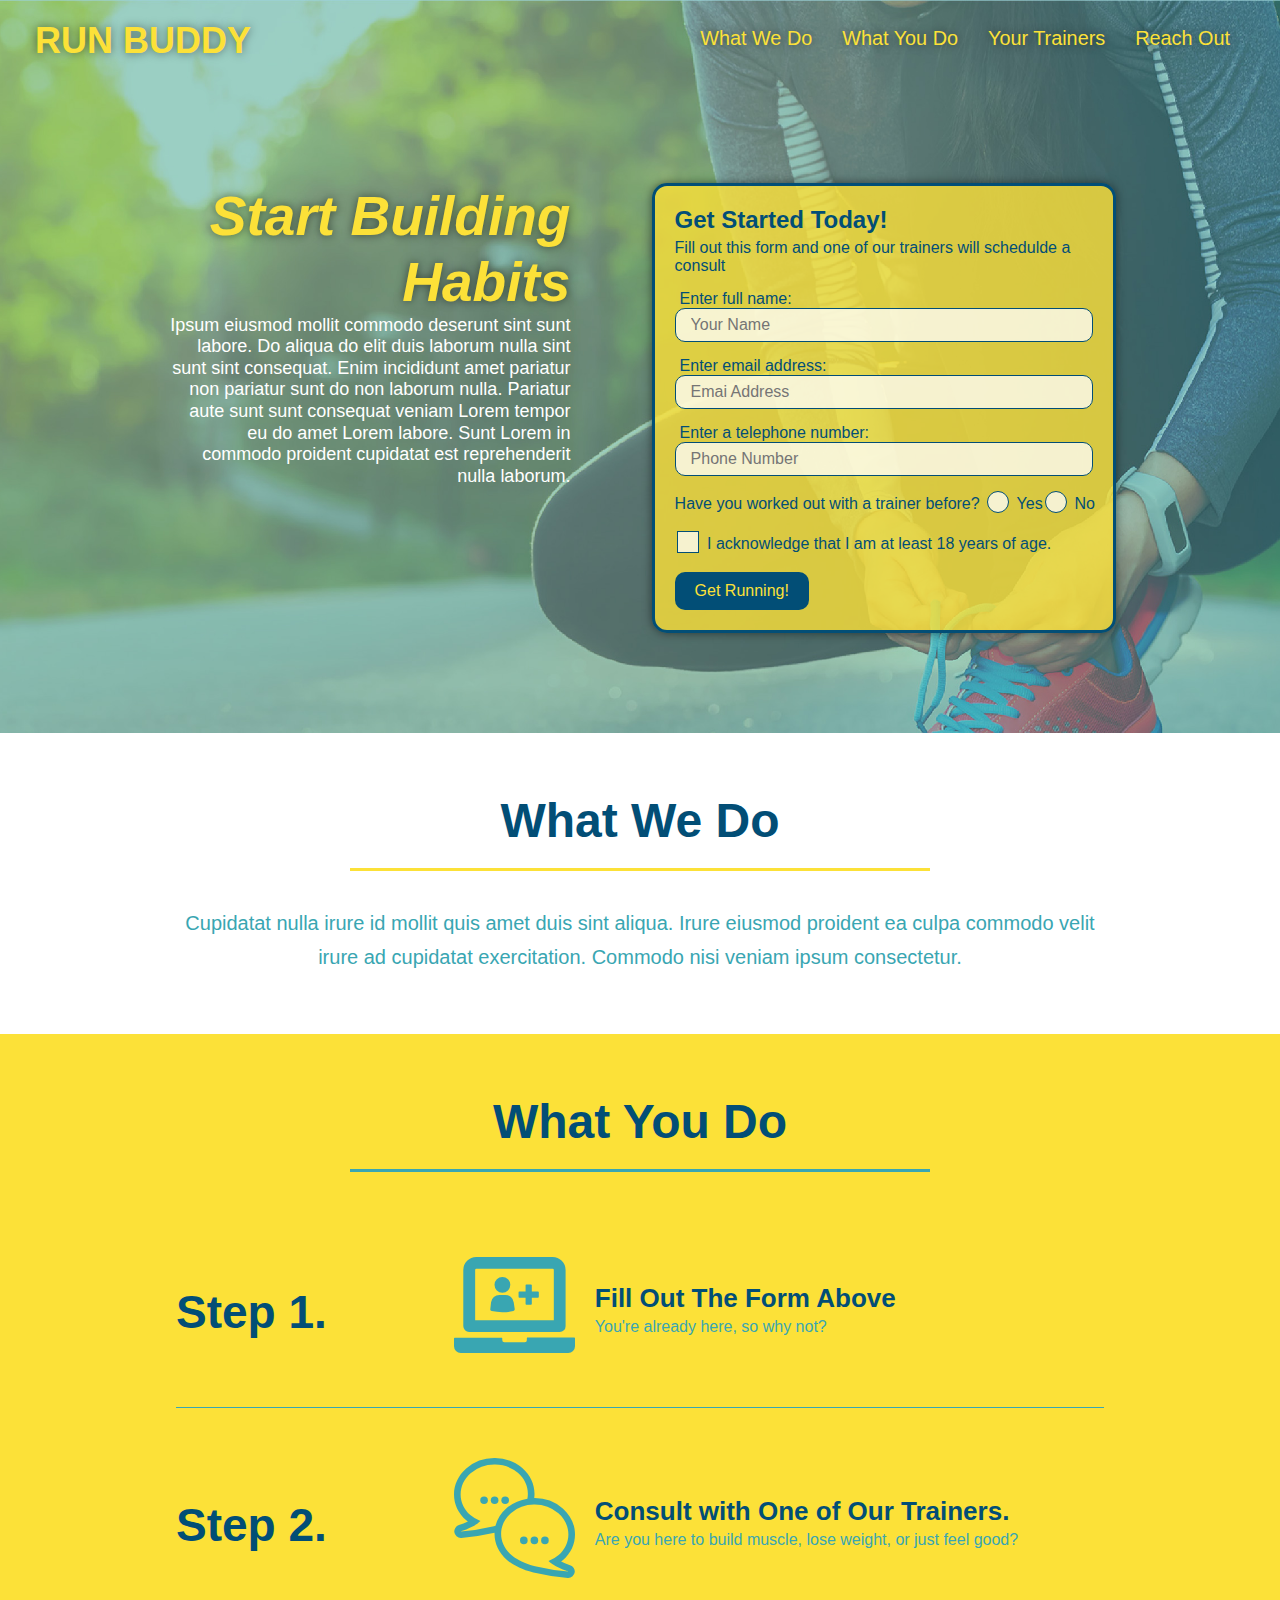
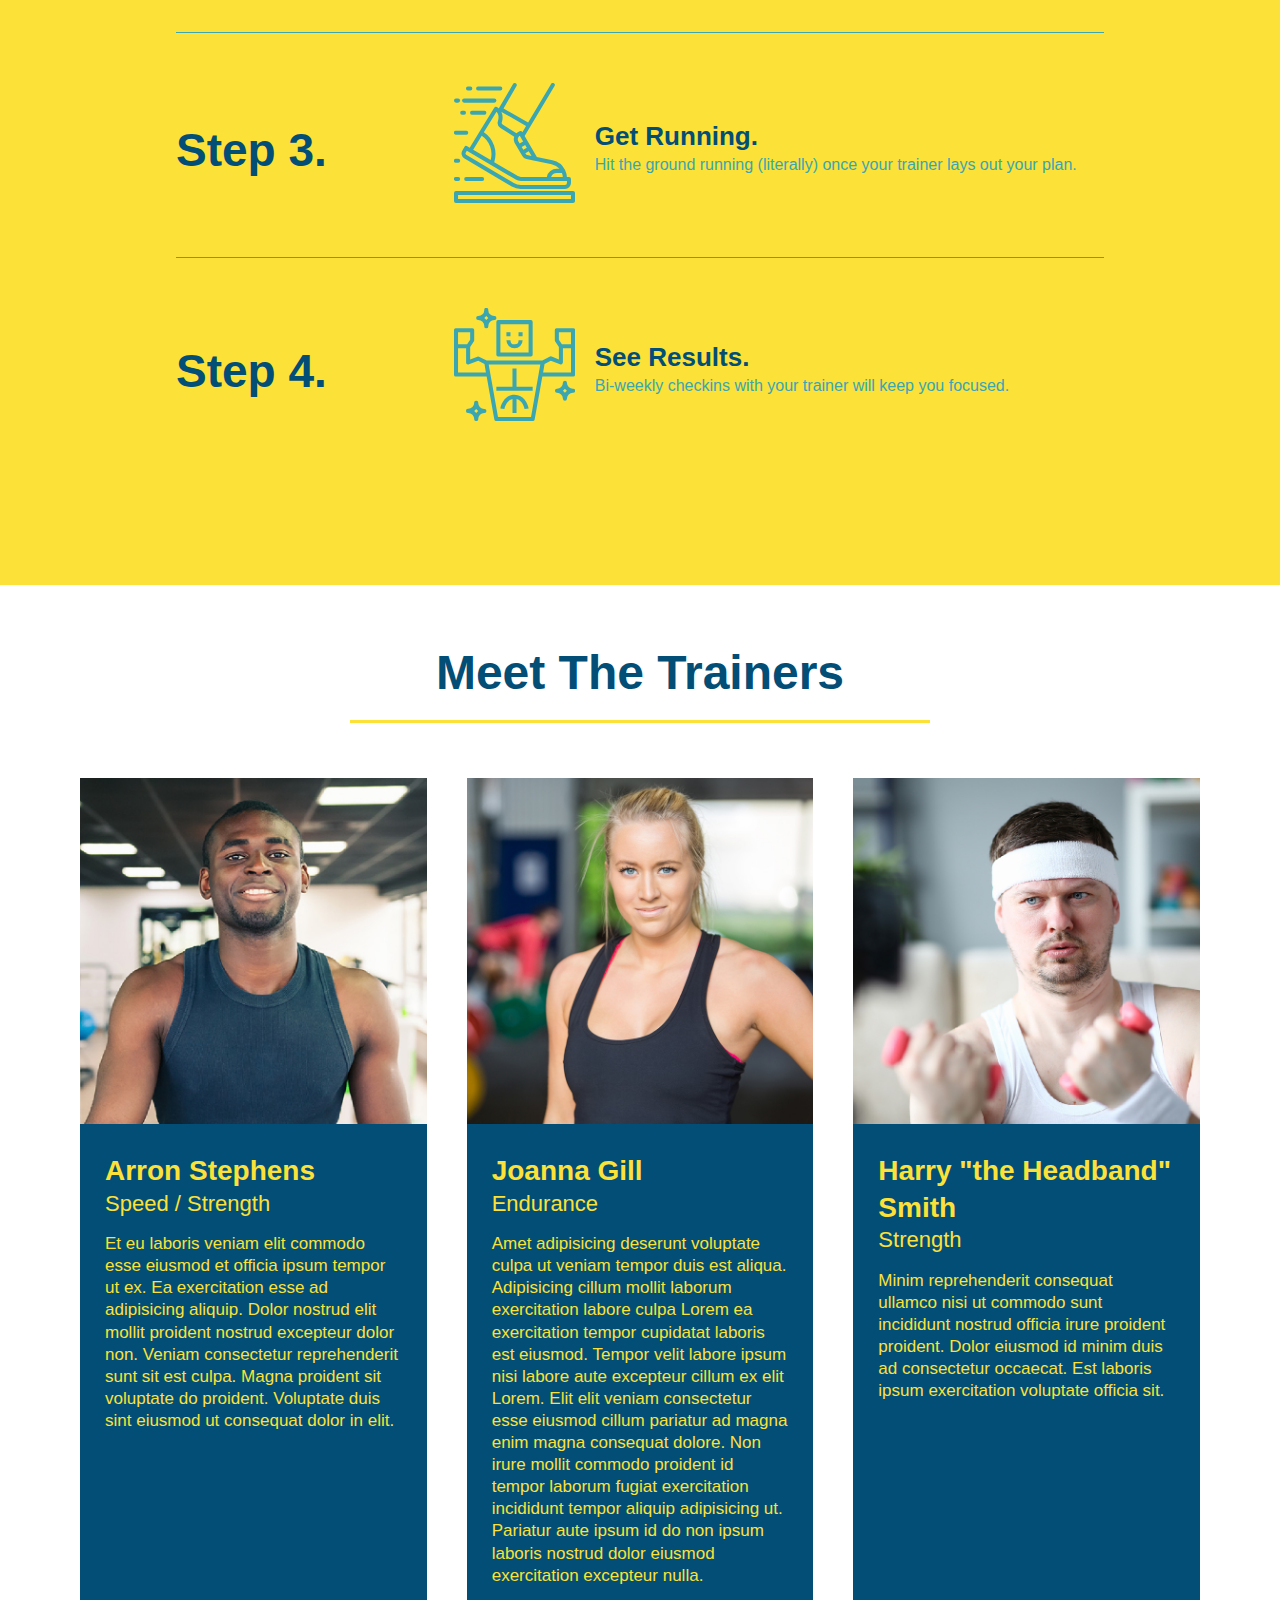
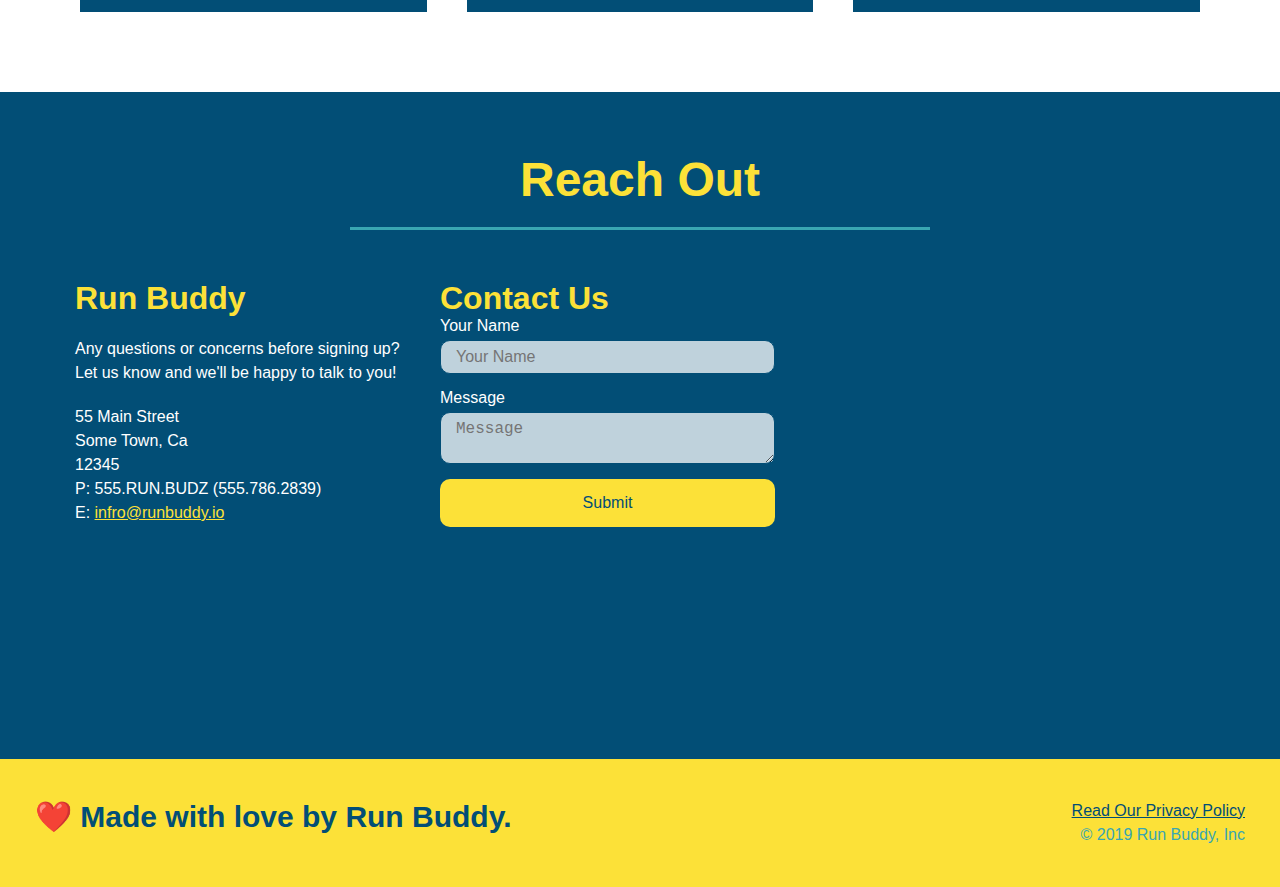
<file: index.html>
<!DOCTYPE html>
<html lang="en">

<head>
    <meta charset="UTF-8" />
    <meta name="viewport" content="width=device-width, initial-scale=1.0" />
    <title>Run Buddy</title>
    <link rel="stylesheet" href="./assets/css/style.css" />
</head>

<body>
    <header>
        <h1>
            <!--The link below is set to index.html rather than "/" because the topmost directory of the project is OneDrive not index.html-->
            <a href="./index.html">RUN BUDDY</a>
        </h1>
        <nav>
            <Ul>
                <li>
                    <a href="#what-we-do">What We Do</a>
                </li>
                <li>
                    <a href="#what you do">What You Do</a>
                </li>
                <li>
                    <a href="#your-trainers">Your Trainers</a>
                </li>
                <li>
                    <a href="#reach-out">Reach Out</a>
                </li>
            </Ul>
        </nav>
    </header>

    <!-- hero/jumbotron -->
    <section class="hero">
        <div class="hero-cta">
            <h2>Start Building Habits</h2>
            <p>
                Ipsum eiusmod mollit commodo deserunt sint sunt labore. Do aliqua do elit duis laborum nulla sint sunt
                sint consequat. Enim incididunt amet pariatur non pariatur sunt do non laborum nulla. Pariatur aute sunt
                sunt consequat veniam Lorem tempor eu do amet Lorem labore. Sunt Lorem in commodo proident cupidatat est
                reprehenderit nulla laborum.
            </p>
        </div>
        <div class="hero-form">
            <h3>Get Started Today!</h3>
            <p>Fill out this form and one of our trainers will schedulde a consult</p>
            <form>
                <label for="name">Enter full name:</label>
                <input type="text" placeholder="Your Name" name="name" id="name" class="form-input" />
                <label for="email">Enter email address:</label>
                <input type="email" placeholder="Emai Address" name="email" id="email" class="form-input" />
                <label for="phone">Enter a telephone number:</label>
                <input type="tel" placeholder="Phone Number" name="phone" id="phone" class="form-input" />
                <p>
                    Have you worked out with a trainer before?
                    <span class="radio-wrapper">
                      <input type="radio" name="trainer-confirm" id="trainer-yes" />
                      <label for="trainer-yes">Yes</label>
                    </span>
                    <span class="radio-wrapper">
                      <input type="radio" name="trainer-confirm" id="trainer-no" />
                      <label for="trainer-no">No</label>
                    </span>
                  </p>
                  <p>
                    <span class="checkbox-wrapper">
                      <input type="checkbox" name="age-confirm" id="checkbox" />
                      <label for="checkbox">I acknowledge that I am at least 18 years of age.</label>
                    </span>
                  </p>
                <button type="submit">
                    Get Running!
                </button>
            </form>
        </div>
    </section>

    <!-- "what we do" section -->
    <section id="what-we-do" class="intro">
        <div class="flex-row">
            <h2 class="section-title primary-border">What We Do</h2>
        </div>
        <div class="flex-row">
            <p>
                Cupidatat nulla irure id mollit quis amet duis sint aliqua. Irure eiusmod proident ea culpa commodo
                velit
                irure ad cupidatat exercitation. Commodo nisi veniam ipsum consectetur.
            </p>
        </div>
    </section>

    <!-- "what you do" section -->
    <section id="what you do" class="steps">
        <div class="flex-row">
            <h2 class="section-title secondary-border">What You Do</h2>
        </div>
        <div class="step">
            <h3>Step 1.</h3>
            <div class="step-info">
                <div class="step-img">
                    <img src="./assets/images/step-1.svg" alt="">
                </div>
                <div class="step-text">
                    <h4>Fill Out The Form Above</h4>
                    <p>You're already here, so why not?</p>
                </div>
            </div>
        </div>
        <div class="step">
            <h3>Step 2.</h3>
            <div class="step-info">
                <div class="step-img">
                    <img src="./assets/images/step-2.svg">
                </div>
                <div class="step-text">
                    <h4>Consult with One of Our Trainers.</h4>
                    <p>Are you here to build muscle, lose weight, or just feel good?</p>
                </div>
            </div>
        </div>

        <div class="step">
            <h3>Step 3.</h3>
            <div class="step-info">
                <div class="step-img">
                    <img src="assets/images/step-3.svg">
                </div>
                <div class="step-text">
                    <h4>Get Running.</h4>
                    <p>Hit the ground running (literally) once your trainer lays out your plan.</p>
                </div>
            </div>
        </div>

        <div class="step">
            <h3>Step 4.</h3>
            <div class="step-info">
                <div class="step-img">
                    <img src="assets/images/step-4.svg">
                </div>
                <div class="step-text">
                    <h4>See Results.</h4>
                    <p>Bi-weekly checkins with your trainer will keep you focused.</p>
                </div>
            </div>
        </div>
    </section>

    <!-- "meet the trainers" section -->
    <section id="your-trainers">
        <div class="flex-row">
            <h2 class="section-title primary-border">Meet The Trainers</h2>
        </div>

        <div class="trainers">
            <article class="trainer">
                <img src="assets/images/trainer-1.jpg"
                    alt="Arron Stephens in his workout clothes, ready to pump iron" />
                <div class="trainer-bio">
                    <h3 class="trainer-name">Arron Stephens</h3>
                    <h4 class="trainer-role">Speed / Strength</h4>
                    <p>
                        Et eu laboris veniam elit commodo esse eiusmod et officia ipsum tempor ut ex. Ea exercitation
                        esse
                        ad adipisicing aliquip. Dolor nostrud elit mollit proident nostrud excepteur dolor non. Veniam
                        consectetur reprehenderit sunt sit est culpa. Magna proident sit voluptate do proident.
                        Voluptate
                        duis sint eiusmod ut consequat dolor in elit.
                    </p>
                </div>
            </article>
            <article class="trainer">
                <img src="assets/images/trainer-2.jpg" alt="Joanna Gill cooling off after a workout" />
                <div class="trainer-bio">
                    <h3 class="trainer-name">Joanna Gill</h3>
                    <h4 class="trainer-role">Endurance</h4>
                    <p>
                        Amet adipisicing deserunt voluptate culpa ut veniam tempor duis est aliqua. Adipisicing cillum
                        mollit laborum exercitation labore culpa Lorem ea exercitation tempor cupidatat laboris est
                        eiusmod.
                        Tempor velit labore ipsum nisi labore aute excepteur cillum ex elit Lorem. Elit elit veniam
                        consectetur esse eiusmod cillum pariatur ad magna enim magna consequat dolore. Non irure mollit
                        commodo proident id tempor laborum fugiat exercitation incididunt tempor aliquip adipisicing ut.
                        Pariatur aute ipsum id do non ipsum laboris nostrud dolor eiusmod exercitation excepteur nulla.
                    </p>
                </div>

            </article>
            <article class="trainer">
                <img src="assets/images/trainer-3.jpg"
                    alt="Harry Smith wearing a headband and lifting comically small pink weights" />
                <div class="trainer-bio">
                    <h3 class="trainer-name">Harry "the Headband" Smith</h3>
                    <h4 class="trainer-role">Strength</h4>
                    <p>
                        Minim reprehenderit consequat ullamco nisi ut commodo sunt incididunt nostrud officia irure
                        proident
                        proident. Dolor eiusmod id minim duis ad consectetur occaecat. Est laboris ipsum exercitation
                        voluptate officia sit.
                    </p>
                </div>
            </article>
        </div>

    </section>

    <!-- "reach out" section -->
    <section id="reach-out" class="contact">
        <div class="flex-row">
            <h2 class="section-title secondary-border">Reach Out</h2>
        </div>
        <div class="contact-info">
            <div>
                <h3>Run Buddy</h3>
                <p>
                    Any questions or concerns before signing up?
                    <br />
                    Let us know and we'll be happy to talk to you!
                </p>
                <address>
                    55 Main Street <br />
                    Some Town, Ca <br />
                    12345 <br />
                    P: 555.RUN.BUDZ (555.786.2839)<br />
                    E: <a href="mailto:infro@runbuddy.io">infro@runbuddy.io</a>
                </address>
            </div>
            <div class="contact-form">
                <h3>Contact Us</h3>
                <form>
                    <label for="contact-name">Your Name</label>
                    <input type="text" id="contact-name" placeholder="Your Name" />

                    <label for="contact-message">Message</label>
                    <textarea id="contact-message" placeholder="Message"></textarea>

                    <button type="submit">Submit</button>
                </form>
            </div>
            <div>
                <iframe
                    src="https://www.google.com/maps/embed?pb=!1m18!1m12!1m3!1d13032.62704273342!2d-81.03515930863213!3d35.25235568628578!2m3!1f0!2f0!3f0!3m2!1i1024!2i768!4f13.1!3m3!1m2!1s0x8856bd74901bae15%3A0x6307acdcb505a3e5!2sPlanet%20Fitness!5e0!3m2!1sen!2sus!4v1635270382787!5m2!1sen!2sus"
                    width="400" height="400" style="border:0;" allowfullscreen="" loading="lazy">
                </iframe>
            </div>




        </div>
    </section>

    <!-- footer -->
    <footer>
        <h2>❤️ Made with love by Run Buddy.</h2>
        <div>
            <a href="./privacy-policy.html">Read Our Privacy Policy</a><br />
            &copy; 2019 Run Buddy, Inc
        </div>
    </footer>

</body>

</html>
</file>
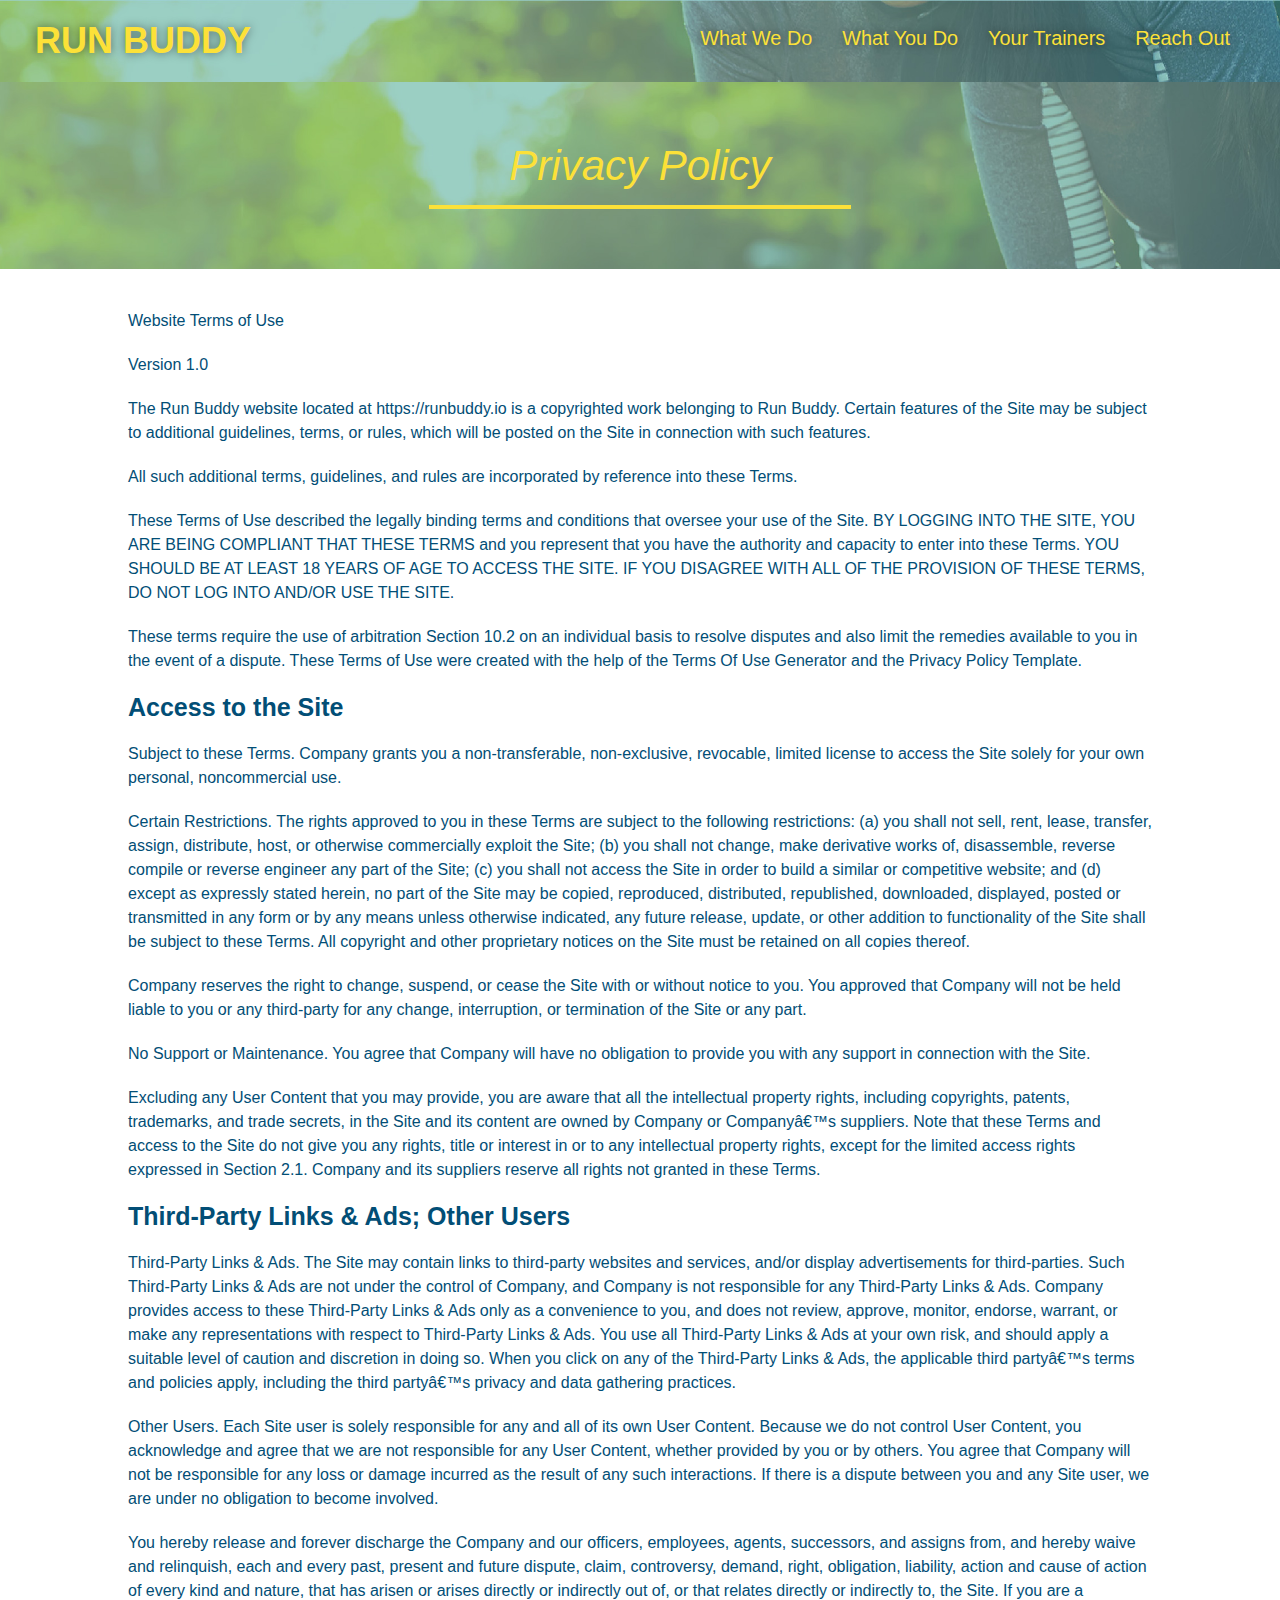
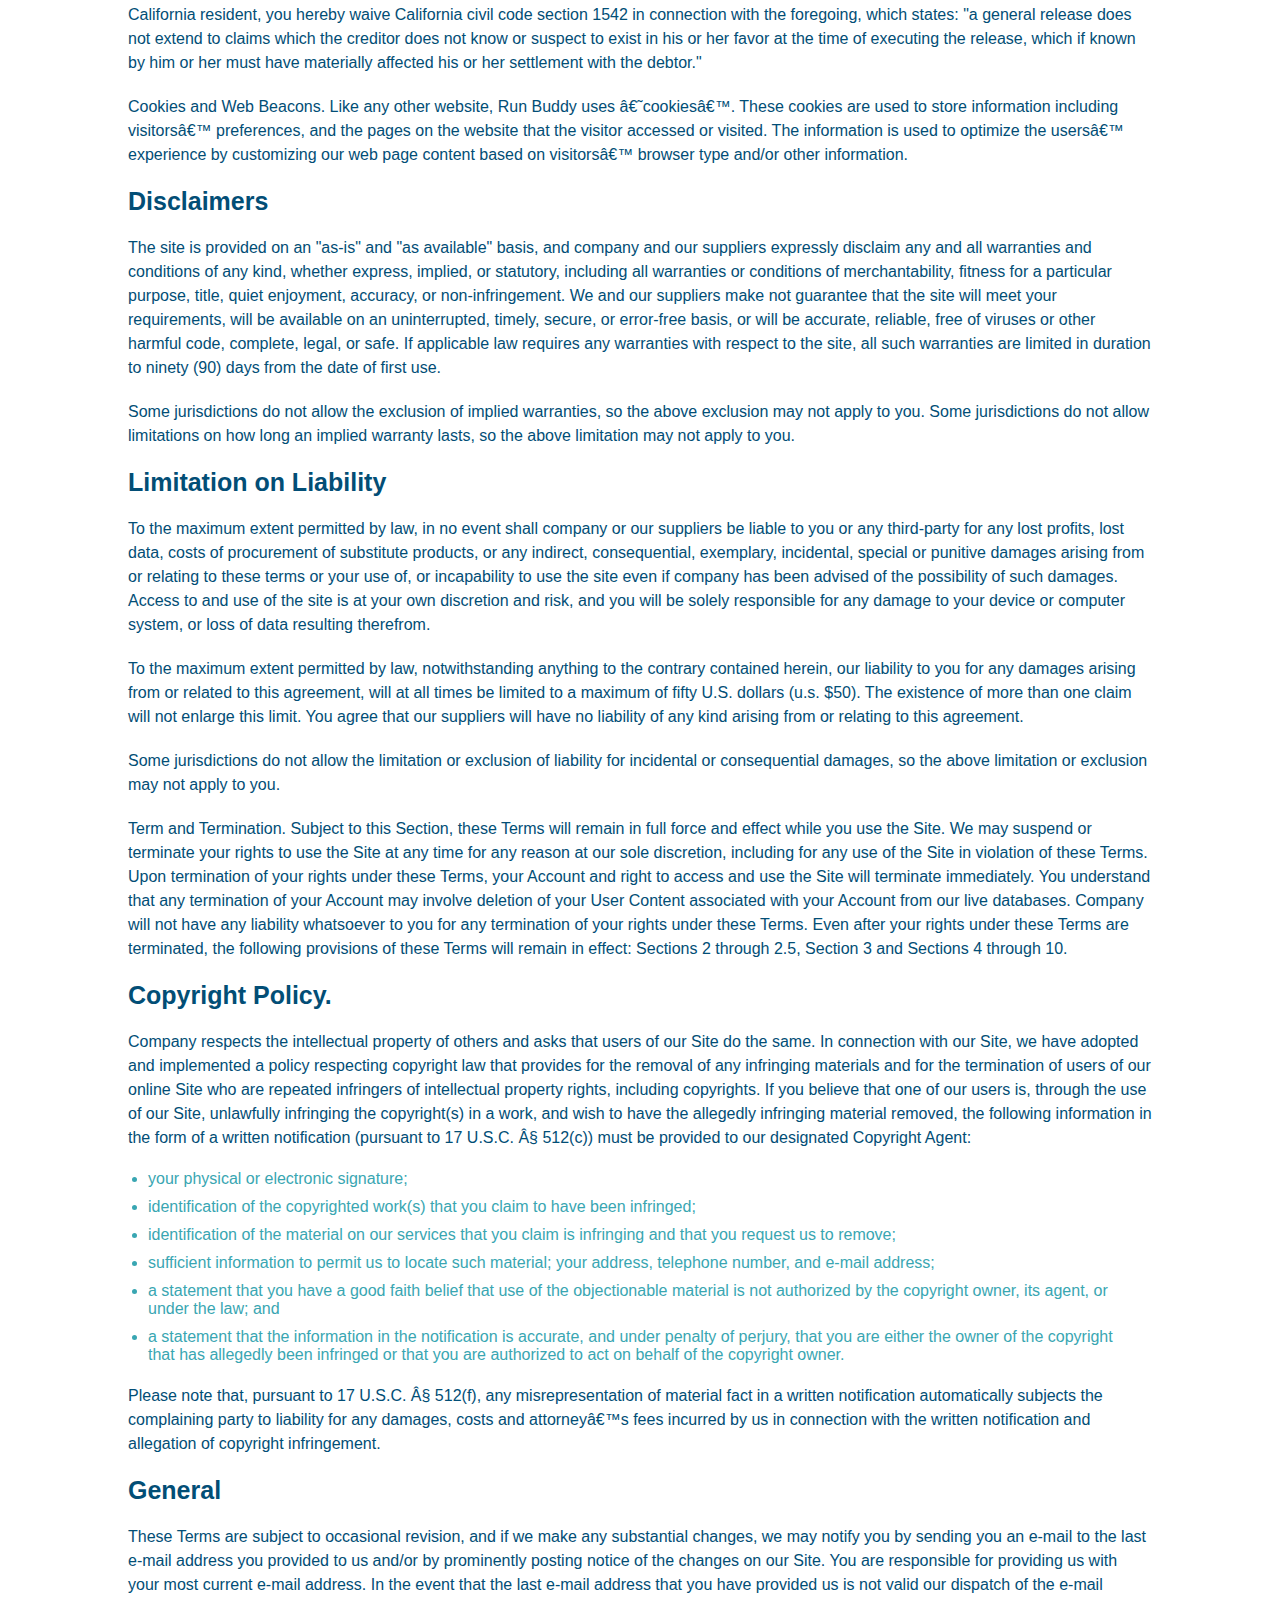
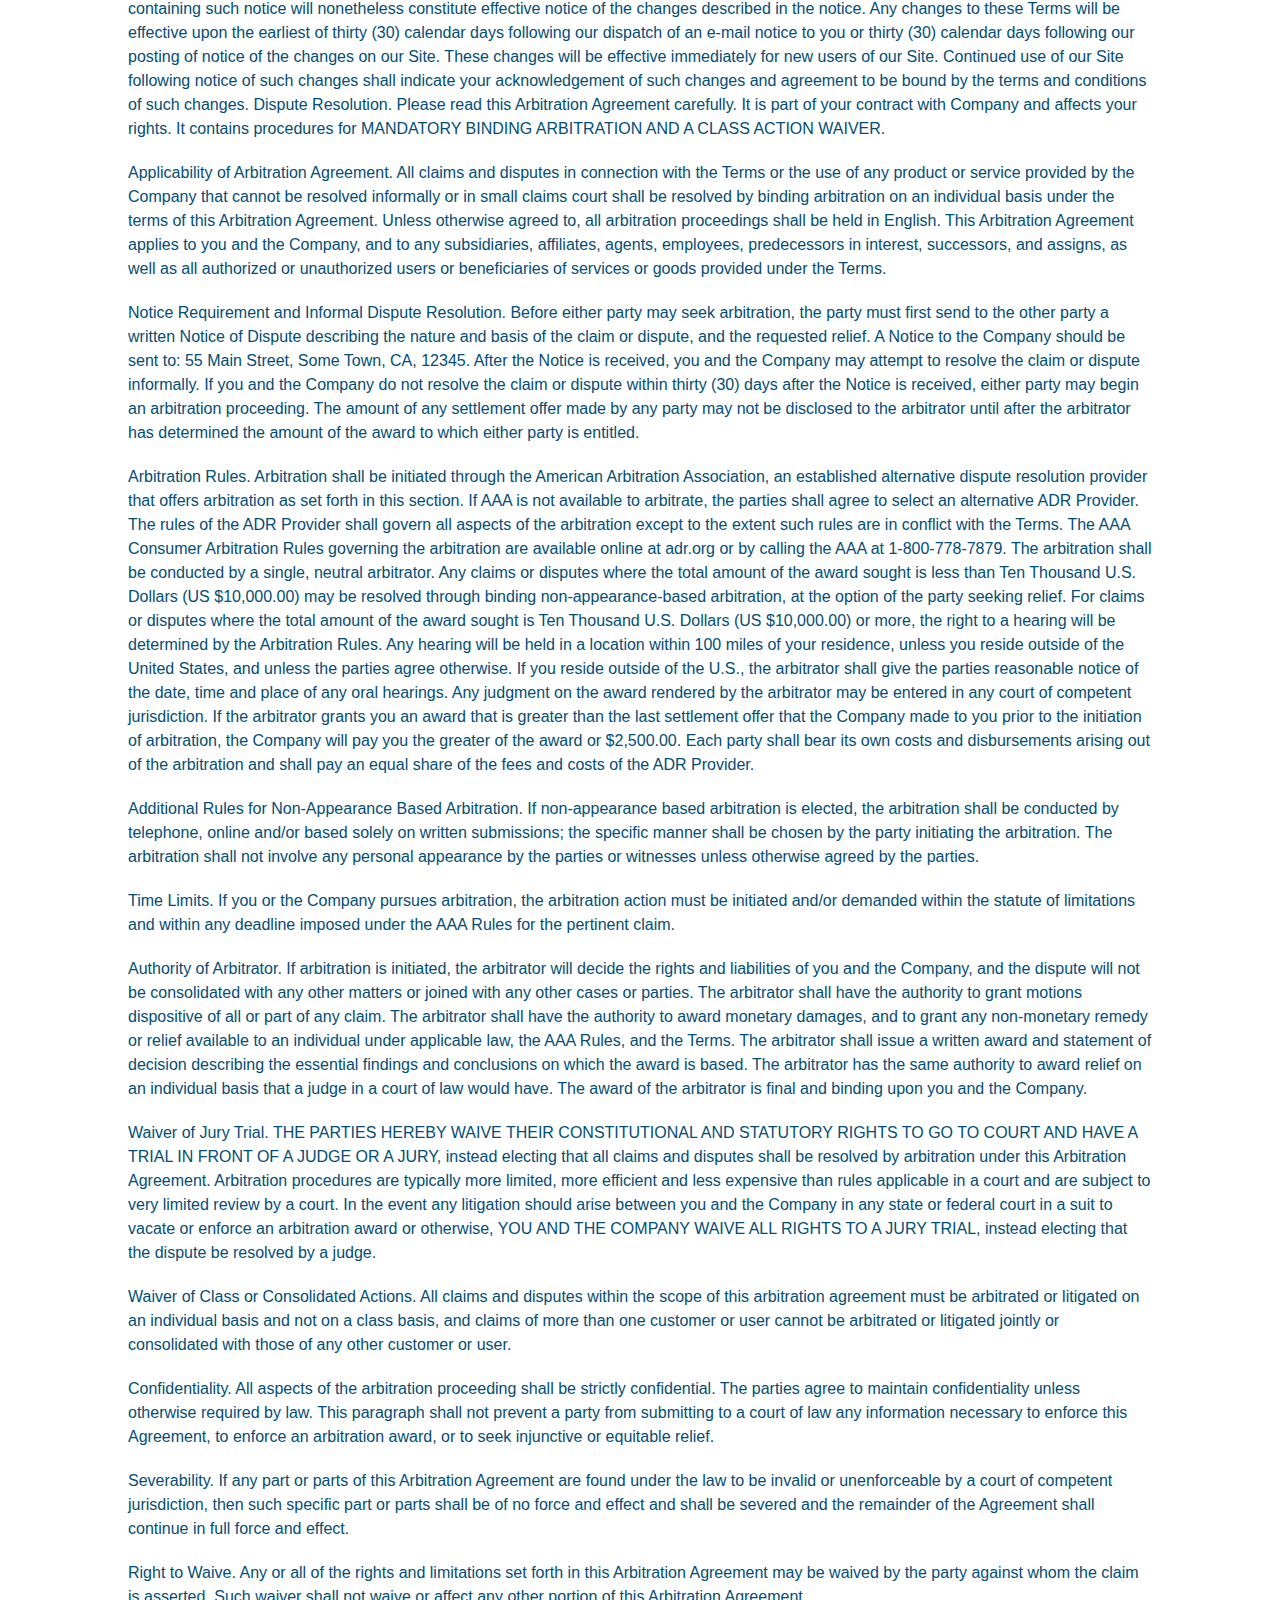
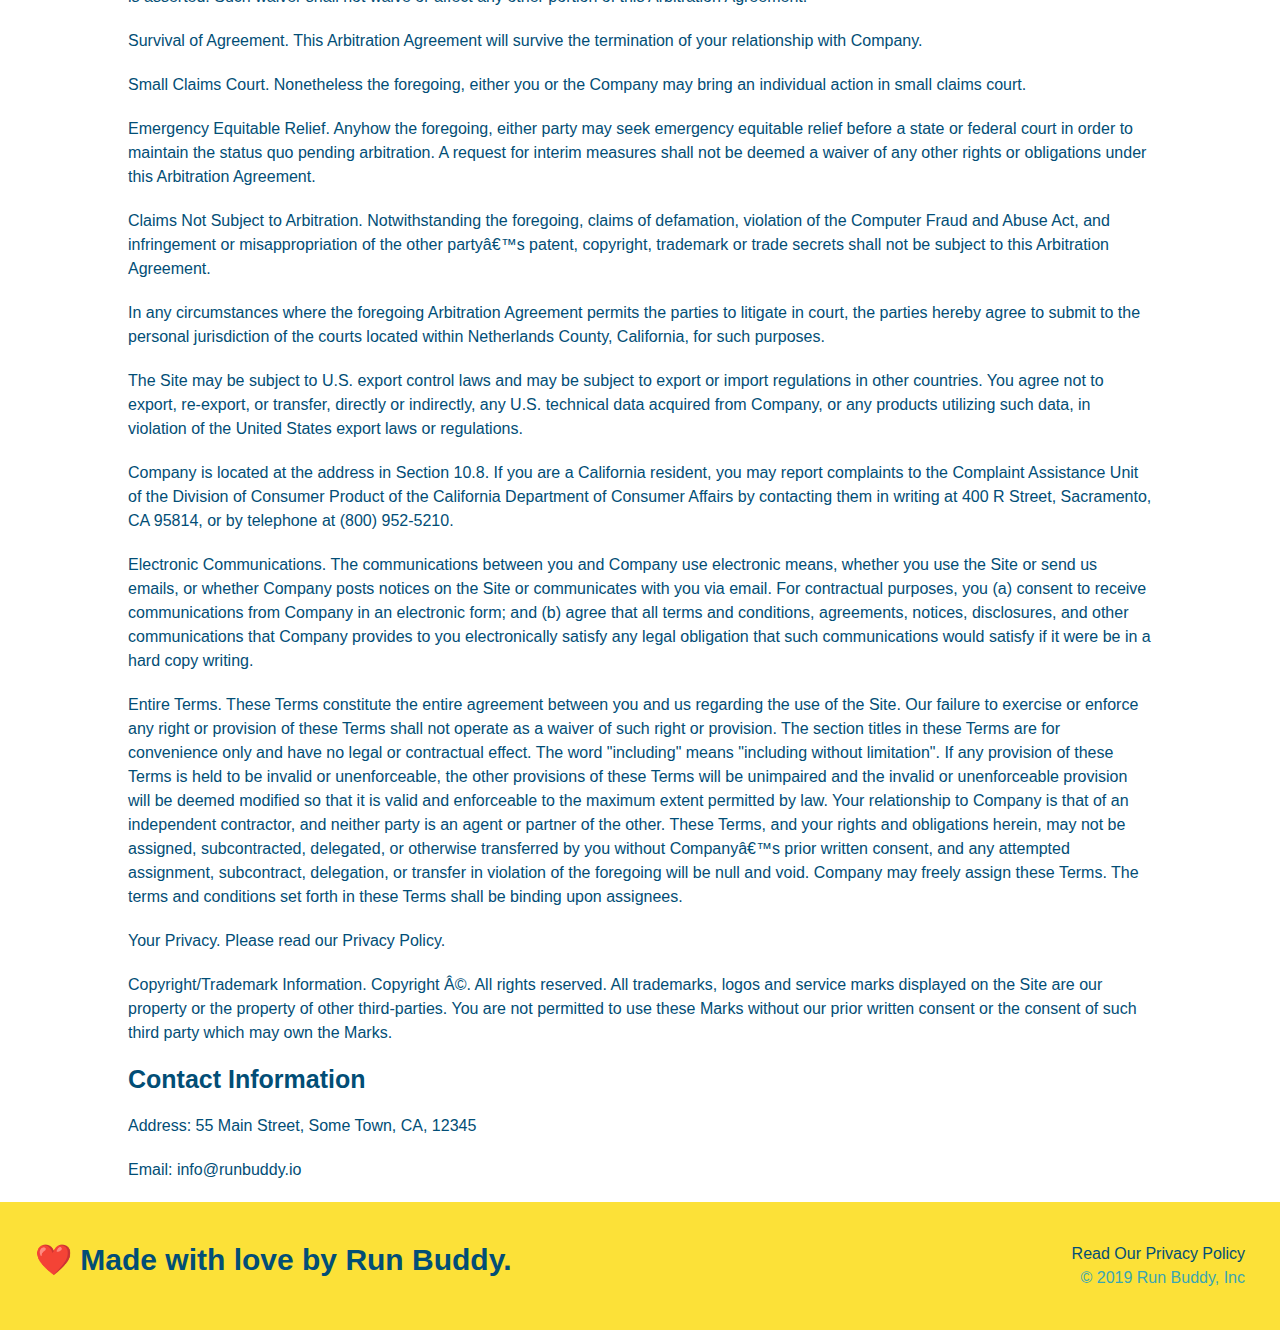
<file: privacy-policy.html>
<!DOCTYPE html>
<html lang="en">
<head>
    <meta charset="UTF-8">
    <meta name="viewport" content="width=device-width, initial-scale=1.0" />
    <title>Privacy Policy - Run Buddy</title>
    <link rel="stylesheet" href="./assets/css/style.css" />
    <link rel="stylesheet" href="./assets/css/secondary-styles.css" />
</head>
<body>
    <header>
        <h1>
            <!--The link below is set to index.html rather than "/" because the topmost directory of the project is OneDrive not index.html-->
            <a href="./index.html">RUN BUDDY</a>
        </h1>
        <nav>
            <Ul>
                <li>
                    <a href="./index.html#what-we-do">What We Do</a>
                </li>
                <li>
                    <a href="./index.html#what you do">What You Do</a>
                </li>
                <li>
                    <a href="./index.html#your-trainers">Your Trainers</a>
                </li>
                <li>
                    <a href="./index.html#reach-out">Reach Out</a>
                </li>
            </Ul>
        </nav>
    </header>

    <section class="hero">
        <h2 class="page-title">Privacy Policy</h2>
    </section>

    <article class="secondary-content">
        <p>
            Website Terms of Use
          </p>
    
          <p>
            Version 1.0
          </p>
    
          <p>
            The Run Buddy website located at https://runbuddy.io is a copyrighted work belonging to Run Buddy. Certain
            features of the Site may be subject to additional guidelines, terms, or rules, which will be posted on the Site
            in connection with such features.
          </p>
    
          <p>
            All such additional terms, guidelines, and rules are incorporated by reference into these Terms.
          </p>
    
          <p>
            These Terms of Use described the legally binding terms and conditions that oversee your use of the Site. BY
            LOGGING INTO THE SITE, YOU ARE BEING COMPLIANT THAT THESE TERMS and you represent that you have the authority
            and capacity to enter into these Terms. YOU SHOULD BE AT LEAST 18 YEARS OF AGE TO ACCESS THE SITE. IF YOU
            DISAGREE WITH ALL OF THE PROVISION OF THESE TERMS, DO NOT LOG INTO AND/OR USE THE SITE.
          </p>
    
          <p>
            These terms require the use of arbitration Section 10.2 on an individual basis to resolve disputes and also
            limit the remedies available to you in the event of a dispute. These Terms of Use were created with the help of
            the Terms Of Use Generator and the Privacy Policy Template.
          </p>
    
          <h3>
            Access to the Site
          </h3>
    
          <p>
            Subject to these Terms. Company grants you a non-transferable, non-exclusive, revocable, limited license to
            access the Site solely for your own personal, noncommercial use.
          </p>
    
          <p>
            Certain Restrictions. The rights approved to you in these Terms are subject to the following restrictions: (a)
            you shall not sell, rent, lease, transfer, assign, distribute, host, or otherwise commercially exploit the Site;
            (b) you shall not change, make derivative works of, disassemble, reverse compile or reverse engineer any part of
            the Site; (c) you shall not access the Site in order to build a similar or competitive website; and (d) except
            as expressly stated herein, no part of the Site may be copied, reproduced, distributed, republished, downloaded,
            displayed, posted or transmitted in any form or by any means unless otherwise indicated, any future release,
            update, or other addition to functionality of the Site shall be subject to these Terms. All copyright and other
            proprietary notices on the Site must be retained on all copies thereof.
          </p>
    
          <p>
            Company reserves the right to change, suspend, or cease the Site with or without notice to you. You approved
            that Company will not be held liable to you or any third-party for any change, interruption, or termination of
            the Site or any part.
          </p>
    
          <p>
            No Support or Maintenance. You agree that Company will have no obligation to provide you with any support in
            connection with the Site.
          </p>
    
          <p>
            Excluding any User Content that you may provide, you are aware that all the intellectual property rights,
            including copyrights, patents, trademarks, and trade secrets, in the Site and its content are owned by Company
            or Companyâ€™s suppliers. Note that these Terms and access to the Site do not give you any rights, title or
            interest in or to any intellectual property rights, except for the limited access rights expressed in Section
            2.1. Company and its suppliers reserve all rights not granted in these Terms.
          </p>
    
          <h3>
            Third-Party Links & Ads; Other Users
          </h3>
    
          <p>
            Third-Party Links & Ads. The Site may contain links to third-party websites and services, and/or display
            advertisements for third-parties. Such Third-Party Links & Ads are not under the control of Company, and Company
            is not responsible for any Third-Party Links & Ads. Company provides access to these Third-Party Links & Ads
            only as a convenience to you, and does not review, approve, monitor, endorse, warrant, or make any
            representations with respect to Third-Party Links & Ads. You use all Third-Party Links & Ads at your own risk,
            and should apply a suitable level of caution and discretion in doing so. When you click on any of the
            Third-Party Links & Ads, the applicable third partyâ€™s terms and policies apply, including the third partyâ€™s
            privacy and data gathering practices.
          </p>
    
          <p>
            Other Users. Each Site user is solely responsible for any and all of its own User Content. Because we do not
            control User Content, you acknowledge and agree that we are not responsible for any User Content, whether
            provided by you or by others. You agree that Company will not be responsible for any loss or damage incurred as
            the result of any such interactions. If there is a dispute between you and any Site user, we are under no
            obligation to become involved.
          </p>
    
          <p>
            You hereby release and forever discharge the Company and our officers, employees, agents, successors, and
            assigns from, and hereby waive and relinquish, each and every past, present and future dispute, claim,
            controversy, demand, right, obligation, liability, action and cause of action of every kind and nature, that has
            arisen or arises directly or indirectly out of, or that relates directly or indirectly to, the Site. If you are
            a California resident, you hereby waive California civil code section 1542 in connection with the foregoing,
            which states: "a general release does not extend to claims which the creditor does not know or suspect to exist
            in his or her favor at the time of executing the release, which if known by him or her must have materially
            affected his or her settlement with the debtor."
          </p>
    
          <p>
            Cookies and Web Beacons. Like any other website, Run Buddy uses â€˜cookiesâ€™. These cookies are used to store
            information including visitorsâ€™ preferences, and the pages on the website that the visitor accessed or visited.
            The information is used to optimize the usersâ€™ experience by customizing our web page content based on visitorsâ€™
            browser type and/or other information.
          </p>
    
          <h3>
            Disclaimers
          </h3>
    
          <p>
            The site is provided on an "as-is" and "as available" basis, and company and our suppliers expressly disclaim
            any and all warranties and conditions of any kind, whether express, implied, or statutory, including all
            warranties or conditions of merchantability, fitness for a particular purpose, title, quiet enjoyment, accuracy,
            or non-infringement. We and our suppliers make not guarantee that the site will meet your requirements, will be
            available on an uninterrupted, timely, secure, or error-free basis, or will be accurate, reliable, free of
            viruses or other harmful code, complete, legal, or safe. If applicable law requires any warranties with respect
            to the site, all such warranties are limited in duration to ninety (90) days from the date of first use.
          </p>
    
          <p>
            Some jurisdictions do not allow the exclusion of implied warranties, so the above exclusion may not apply to
            you. Some jurisdictions do not allow limitations on how long an implied warranty lasts, so the above limitation
            may not apply to you.
          </p>
    
          <h3>
            Limitation on Liability
          </h3>
    
          <p>
            To the maximum extent permitted by law, in no event shall company or our suppliers be liable to you or any
            third-party for any lost profits, lost data, costs of procurement of substitute products, or any indirect,
            consequential, exemplary, incidental, special or punitive damages arising from or relating to these terms or
            your use of, or incapability to use the site even if company has been advised of the possibility of such
            damages. Access to and use of the site is at your own discretion and risk, and you will be solely responsible
            for any damage to your device or computer system, or loss of data resulting therefrom.
          </p>
    
          <p>
            To the maximum extent permitted by law, notwithstanding anything to the contrary contained herein, our liability
            to you for any damages arising from or related to this agreement, will at all times be limited to a maximum of
            fifty U.S. dollars (u.s. $50). The existence of more than one claim will not enlarge this limit. You agree that
            our suppliers will have no liability of any kind arising from or relating to this agreement.
          </p>
    
          <p>
            Some jurisdictions do not allow the limitation or exclusion of liability for incidental or consequential
            damages, so the above limitation or exclusion may not apply to you.
          </p>
    
          <p>
            Term and Termination. Subject to this Section, these Terms will remain in full force and effect while you use
            the Site. We may suspend or terminate your rights to use the Site at any time for any reason at our sole
            discretion, including for any use of the Site in violation of these Terms. Upon termination of your rights under
            these Terms, your Account and right to access and use the Site will terminate immediately. You understand that
            any termination of your Account may involve deletion of your User Content associated with your Account from our
            live databases. Company will not have any liability whatsoever to you for any termination of your rights under
            these Terms. Even after your rights under these Terms are terminated, the following provisions of these Terms
            will remain in effect: Sections 2 through 2.5, Section 3 and Sections 4 through 10.
          </p>
    
          <h3>
            Copyright Policy.
          </h3>
    
          <p>
            Company respects the intellectual property of others and asks that users of our Site do the same. In connection
            with our Site, we have adopted and implemented a policy respecting copyright law that provides for the removal
            of any infringing materials and for the termination of users of our online Site who are repeated infringers of
            intellectual property rights, including copyrights. If you believe that one of our users is, through the use of
            our Site, unlawfully infringing the copyright(s) in a work, and wish to have the allegedly infringing material
            removed, the following information in the form of a written notification (pursuant to 17 U.S.C. Â§ 512(c)) must
            be provided to our designated Copyright Agent:
          </p>
    
          <ul>
            <li>
              your physical or electronic signature;
            </li>
            <li>
              identification of the copyrighted work(s) that you claim to have been infringed;
            </li>
            <li>
              identification of the material on our services that you claim is infringing and that you request us to remove;
            </li>
            <li>
              sufficient information to permit us to locate such material; your address, telephone number, and e-mail
              address;
            </li>
            <li>
              a statement that you have a good faith belief that use of the objectionable material is not authorized by the
              copyright owner, its agent, or under the law; and
            </li>
            <li>
              a statement that the information in the notification is accurate, and under penalty of perjury, that you are
              either the owner of the copyright that has allegedly been infringed or that you are authorized to act on
              behalf of the copyright owner.
            </li>
          </ul>
    
          <p>
            Please note that, pursuant to 17 U.S.C. Â§ 512(f), any misrepresentation of material fact in a written
            notification automatically subjects the complaining party to liability for any damages, costs and attorneyâ€™s
            fees incurred by us in connection with the written notification and allegation of copyright infringement.
          </p>
    
          <h3>
            General
          </h3>
    
          <p>
            These Terms are subject to occasional revision, and if we make any substantial changes, we may notify you by
            sending you an e-mail to the last e-mail address you provided to us and/or by prominently posting notice of the
            changes on our Site. You are responsible for providing us with your most current e-mail address. In the event
            that the last e-mail address that you have provided us is not valid our dispatch of the e-mail containing such
            notice will nonetheless constitute effective notice of the changes described in the notice. Any changes to these
            Terms will be effective upon the earliest of thirty (30) calendar days following our dispatch of an e-mail
            notice to you or thirty (30) calendar days following our posting of notice of the changes on our Site. These
            changes will be effective immediately for new users of our Site. Continued use of our Site following notice of
            such changes shall indicate your acknowledgement of such changes and agreement to be bound by the terms and
            conditions of such changes. Dispute Resolution. Please read this Arbitration Agreement carefully. It is part of
            your contract with Company and affects your rights. It contains procedures for MANDATORY BINDING ARBITRATION AND
            A CLASS ACTION WAIVER.
          </p>
    
          <p>
            Applicability of Arbitration Agreement. All claims and disputes in connection with the Terms or the use of any
            product or service provided by the Company that cannot be resolved informally or in small claims court shall be
            resolved by binding arbitration on an individual basis under the terms of this Arbitration Agreement. Unless
            otherwise agreed to, all arbitration proceedings shall be held in English. This Arbitration Agreement applies to
            you and the Company, and to any subsidiaries, affiliates, agents, employees, predecessors in interest,
            successors, and assigns, as well as all authorized or unauthorized users or beneficiaries of services or goods
            provided under the Terms.
          </p>
    
          <p>
            Notice Requirement and Informal Dispute Resolution. Before either party may seek arbitration, the party must
            first send to the other party a written Notice of Dispute describing the nature and basis of the claim or
            dispute, and the requested relief. A Notice to the Company should be sent to: 55 Main Street, Some Town, CA,
            12345. After the Notice is received, you and the Company may attempt to resolve the claim or dispute informally.
            If you and the Company do not resolve the claim or dispute within thirty (30) days after the Notice is received,
            either party may begin an arbitration proceeding. The amount of any settlement offer made by any party may not
            be disclosed to the arbitrator until after the arbitrator has determined the amount of the award to which either
            party is entitled.
          </p>
    
          <p>
            Arbitration Rules. Arbitration shall be initiated through the American Arbitration Association, an established
            alternative dispute resolution provider that offers arbitration as set forth in this section. If AAA is not
            available to arbitrate, the parties shall agree to select an alternative ADR Provider. The rules of the ADR
            Provider shall govern all aspects of the arbitration except to the extent such rules are in conflict with the
            Terms. The AAA Consumer Arbitration Rules governing the arbitration are available online at adr.org or by
            calling the AAA at 1-800-778-7879. The arbitration shall be conducted by a single, neutral arbitrator. Any
            claims or disputes where the total amount of the award sought is less than Ten Thousand U.S. Dollars (US
            $10,000.00) may be resolved through binding non-appearance-based arbitration, at the option of the party seeking
            relief. For claims or disputes where the total amount of the award sought is Ten Thousand U.S. Dollars (US
            $10,000.00) or more, the right to a hearing will be determined by the Arbitration Rules. Any hearing will be
            held in a location within 100 miles of your residence, unless you reside outside of the United States, and
            unless the parties agree otherwise. If you reside outside of the U.S., the arbitrator shall give the parties
            reasonable notice of the date, time and place of any oral hearings. Any judgment on the award rendered by the
            arbitrator may be entered in any court of competent jurisdiction. If the arbitrator grants you an award that is
            greater than the last settlement offer that the Company made to you prior to the initiation of arbitration, the
            Company will pay you the greater of the award or $2,500.00. Each party shall bear its own costs and
            disbursements arising out of the arbitration and shall pay an equal share of the fees and costs of the ADR
            Provider.
          </p>
    
          <p>
            Additional Rules for Non-Appearance Based Arbitration. If non-appearance based arbitration is elected, the
            arbitration shall be conducted by telephone, online and/or based solely on written submissions; the specific
            manner shall be chosen by the party initiating the arbitration. The arbitration shall not involve any personal
            appearance by the parties or witnesses unless otherwise agreed by the parties.
          </p>
    
          <p>
            Time Limits. If you or the Company pursues arbitration, the arbitration action must be initiated and/or demanded
            within the statute of limitations and within any deadline imposed under the AAA Rules for the pertinent claim.
          </p>
    
          <p>
            Authority of Arbitrator. If arbitration is initiated, the arbitrator will decide the rights and liabilities of
            you and the Company, and the dispute will not be consolidated with any other matters or joined with any other
            cases or parties. The arbitrator shall have the authority to grant motions dispositive of all or part of any
            claim. The arbitrator shall have the authority to award monetary damages, and to grant any non-monetary remedy
            or relief available to an individual under applicable law, the AAA Rules, and the Terms. The arbitrator shall
            issue a written award and statement of decision describing the essential findings and conclusions on which the
            award is based. The arbitrator has the same authority to award relief on an individual basis that a judge in a
            court of law would have. The award of the arbitrator is final and binding upon you and the Company.
          </p>
    
          <p>
            Waiver of Jury Trial. THE PARTIES HEREBY WAIVE THEIR CONSTITUTIONAL AND STATUTORY RIGHTS TO GO TO COURT AND HAVE
            A TRIAL IN FRONT OF A JUDGE OR A JURY, instead electing that all claims and disputes shall be resolved by
            arbitration under this Arbitration Agreement. Arbitration procedures are typically more limited, more efficient
            and less expensive than rules applicable in a court and are subject to very limited review by a court. In the
            event any litigation should arise between you and the Company in any state or federal court in a suit to vacate
            or enforce an arbitration award or otherwise, YOU AND THE COMPANY WAIVE ALL RIGHTS TO A JURY TRIAL, instead
            electing that the dispute be resolved by a judge.
          </p>
    
          <p>
            Waiver of Class or Consolidated Actions. All claims and disputes within the scope of this arbitration agreement
            must be arbitrated or litigated on an individual basis and not on a class basis, and claims of more than one
            customer or user cannot be arbitrated or litigated jointly or consolidated with those of any other customer or
            user.
          </p>
    
          <p>
            Confidentiality. All aspects of the arbitration proceeding shall be strictly confidential. The parties agree to
            maintain confidentiality unless otherwise required by law. This paragraph shall not prevent a party from
            submitting to a court of law any information necessary to enforce this Agreement, to enforce an arbitration
            award, or to seek injunctive or equitable relief.
          </p>
    
          <p>
            Severability. If any part or parts of this Arbitration Agreement are found under the law to be invalid or
            unenforceable by a court of competent jurisdiction, then such specific part or parts shall be of no force and
            effect and shall be severed and the remainder of the Agreement shall continue in full force and effect.
          </p>
    
          <p>
            Right to Waive. Any or all of the rights and limitations set forth in this Arbitration Agreement may be waived
            by the party against whom the claim is asserted. Such waiver shall not waive or affect any other portion of this
            Arbitration Agreement.
          </p>
    
          <p>
            Survival of Agreement. This Arbitration Agreement will survive the termination of your relationship with
            Company.
          </p>
    
          <p>
            Small Claims Court. Nonetheless the foregoing, either you or the Company may bring an individual action in small
            claims court.
          </p>
    
          <p>
            Emergency Equitable Relief. Anyhow the foregoing, either party may seek emergency equitable relief before a
            state or federal court in order to maintain the status quo pending arbitration. A request for interim measures
            shall not be deemed a waiver of any other rights or obligations under this Arbitration Agreement.
          </p>
    
          <p>
            Claims Not Subject to Arbitration. Notwithstanding the foregoing, claims of defamation, violation of the
            Computer Fraud and Abuse Act, and infringement or misappropriation of the other partyâ€™s patent, copyright,
            trademark or trade secrets shall not be subject to this Arbitration Agreement.
          </p>
    
          <p>
            In any circumstances where the foregoing Arbitration Agreement permits the parties to litigate in court, the
            parties hereby agree to submit to the personal jurisdiction of the courts located within Netherlands County,
            California, for such purposes.
          </p>
    
          <p>
            The Site may be subject to U.S. export control laws and may be subject to export or import regulations in other
            countries. You agree not to export, re-export, or transfer, directly or indirectly, any U.S. technical data
            acquired from Company, or any products utilizing such data, in violation of the United States export laws or
            regulations.
          </p>
    
          <p>
            Company is located at the address in Section 10.8. If you are a California resident, you may report complaints
            to the Complaint Assistance Unit of the Division of Consumer Product of the California Department of Consumer
            Affairs by contacting them in writing at 400 R Street, Sacramento, CA 95814, or by telephone at (800) 952-5210.
          </p>
    
          <p>
            Electronic Communications. The communications between you and Company use electronic means, whether you use the
            Site or send us emails, or whether Company posts notices on the Site or communicates with you via email. For
            contractual purposes, you (a) consent to receive communications from Company in an electronic form; and (b)
            agree that all terms and conditions, agreements, notices, disclosures, and other communications that Company
            provides to you electronically satisfy any legal obligation that such communications would satisfy if it were be
            in a hard copy writing.
          </p>
    
          <p>
            Entire Terms. These Terms constitute the entire agreement between you and us regarding the use of the Site. Our
            failure to exercise or enforce any right or provision of these Terms shall not operate as a waiver of such right
            or provision. The section titles in these Terms are for convenience only and have no legal or contractual
            effect. The word "including" means "including without limitation". If any provision of these Terms is held to be
            invalid or unenforceable, the other provisions of these Terms will be unimpaired and the invalid or
            unenforceable provision will be deemed modified so that it is valid and enforceable to the maximum extent
            permitted by law. Your relationship to Company is that of an independent contractor, and neither party is an
            agent or partner of the other. These Terms, and your rights and obligations herein, may not be assigned,
            subcontracted, delegated, or otherwise transferred by you without Companyâ€™s prior written consent, and any
            attempted assignment, subcontract, delegation, or transfer in violation of the foregoing will be null and void.
            Company may freely assign these Terms. The terms and conditions set forth in these Terms shall be binding upon
            assignees.
          </p>
    
          <p>
            Your Privacy. Please read our Privacy Policy.
          </p>
    
          <p>
            Copyright/Trademark Information. Copyright Â©. All rights reserved. All trademarks, logos and service marks
            displayed on the Site are our property or the property of other third-parties. You are not permitted to use
            these Marks without our prior written consent or the consent of such third party which may own the Marks.
          </p>
    
          <h3>
            Contact Information
          </h3>
    
          <p>
            Address: 55 Main Street, Some Town, CA, 12345
          </p>
    
          <p>
            Email: info@runbuddy.io
          </p>
    </article>

    <footer>
        <h2>❤️ Made with love by Run Buddy.</h2>
        <div>
            <a>Read Our Privacy Policy</a><br />
            &copy; 2019 Run Buddy, Inc
        </div>
    </footer>
</body>
</html>
</file>
<file: assets/css/style.css>
* {
    margin: 0;
    padding: 0;
    box-sizing: border-box;
}

:root {
    --primary-color: #fce138;
    --secondary-color: #024e76;
    --tertiary-color: #39a6b2;
}

body {
    font-family: helvetica, arial, sans-serif;
    color: var(--tertiary-color)
}

header {
    padding: 20px 35px;
    background-color: var(--tertiary-color);
    display: flex;
    justify-content: space-between;
    flex-wrap: wrap;
    position: -webkit-sticky;
    position: sticky;
    top: 0;
    background-image: url("../images/hero-bg.jpg");
    background-position: center;
    background-size: cover;
    background-attachment: fixed;
    background-position: 80%;
    z-index: 9999;
}

header h1 {
    font-weight: bold;
    font-size: 36px;
    color: var(--primary-color);
    margin: 0;
    text-shadow: 0 0 10px rgba(0, 0, 0, 0.5);
}

header a {
    text-decoration: none;
    color: var(--primary-color);
   
}
header nav {
    margin: 7px 0;
}

header nav ul {
    display: flex;
    flex-wrap: wrap;
    justify-content: space-between;
    align-items: center;
    list-style: none;
}

header nav ul li a {
    padding: 10px 15px;
    font-weight: lighter;
    font-size: 1.55vw;
    text-shadow: 0 0 10px rgba(0, 0, 0, 0.5);
}

header nav ul li a:hover {
    background: var(--primary-color);
    color: var(--secondary-color);
    border-radius: 15px;
    text-shadow: none;
  }

footer {
    background: var(--primary-color);
    width: 100%;
    padding: 40px 35px;
    display: flex;
    flex-wrap: wrap;
    justify-content: space-between;
}

footer h2 {
    color: var(--secondary-color);
    font-size: 30px;
    margin: 0;
}

footer div {
    line-height: 1.5;
    text-align: right;
}

footer a {
    color: var(--secondary-color);
}

section{
    padding: 60px;
}

.hero {
    background-image: url("../images/hero-bg.jpg");
    background-position: center;
    background-size: cover;
    display: flex;
    justify-content: center;
    flex-wrap: wrap;
    align-items: flex-start;
    background-attachment: fixed;
    background-position: 80%;
}

.hero-cta {
    width: 35%;
    text-align: right;
    margin: 3.5%;
    color: #fff;
    font-size: 18px;
    line-height: 1.2;
}

.hero-cta h2 {
    font-style: italic;
    font-size: 55px;
    color:var(--primary-color);
    text-shadow: 0 0 10px rgba(0, 0, 0, 0.5);
}

.hero-form {
    color: var(--secondary-color);
    background-color: rgba(252, 225, 56, 0.8);
    padding: 20px;
    border: solid 3px var(--secondary-color);
    width: 40%;
    margin: 3.5%;
    box-shadow: 0 0 10px rgba(0, 0, 0, 0.5);
    border-radius: 15px;
}

.checkbox-wrapper input, .radio-wrapper input {
    opacity: 0;
}

.checkbox-wrapper label, .radio-wrapper label {
    position: relative;
    left: 10px;
    margin: 10px;
    line-height: 1.6;
}

.checkbox-wrapper label::before, .radio-wrapper label::before {
    content: "";
    height: 20px;
    width: 20px;
    background: rgba(255, 255, 255, 0.75);  
    border: 1px solid var(--secondary-color);  
    position: absolute;
    top: -4px;
    left: -30px;
}

.radio-wrapper label::before {
    border-radius: 50%;
}

.radio-wrapper label::after {
    content: "";
    width: 20px;
    height: 20px;
    border-radius: 50%;
    background: var(--secondary-color);
    position: absolute;
    left: -29px;
    top: -3px;
    background-image: radial-gradient(circle, var(--tertiary-color), var(--tertiary-color));
}
  
.checkbox-wrapper label::after {
    content: "";
    height: 6px;
    width: 14px;
    border-left: 2px solid var(--secondary-color);
    border-bottom: 2px solid var(--secondary-color);
    position: absolute;
    left: -26px;
    top: 1px;
    transform: rotate(-58deg);
}

.checkbox-wrapper input + label::after, 
.radio-wrapper input + label::after {
  content: none;
}

.checkbox-wrapper input:checked + label::after, 
.radio-wrapper input:checked + label::after {
  content: "";
}

.hero-form h3 {
    font-size: 24px;
    margin: 0;
}

.hero-form p {
    margin: 5px 0 15px 0;
}

.form-input {
    border: 1px solid var(--secondary-color);
    display: block;
    padding: 7px 15px;
    font-size: 16px;
    color: var(--secondary-color);
    width: 100%;
    margin-bottom: 15px;
    border-radius: 10px;
    background-color: rgba(255,255,255, 0.75);
}

.form-input:focus {
    background-color: rgba(255,255,255, 1);
    outline: none;
}

.hero-form label {
    margin: 0 5px;
}

.hero-form button {
    color: var(--primary-color);
    background-color: var(--secondary-color);
    border: none;
    padding: 10px 20px;
    font-size: 16px;
    border-radius: 10px;
}

.hero-form button:hover {
    background-color: var(--tertiary-color);  
  }

.section-title {
    font-size: 48px;
    color: var(--secondary-color);
    border-bottom: 3px solid;
    padding-bottom: 20px;
    text-align: center;
    margin: 0 auto 35px auto;
    width: 50%;
    
}

.intro p {
    line-height: 1.7;
    color: var(--tertiary-color);
    width: 80%;
    font-size: 20px;
    margin: 0 auto;
    text-align: center;
}

.steps {
    background: var(--primary-color);
}

.step {
    margin: 50px auto;
    padding-bottom: 50px;
    width: 80%;
    display: flex;
    flex-wrap: wrap;
    align-items: center;
    justify-content: space-between;
}

.step {
    border-bottom: 1px solid var(--tertiary-color);
  }

.step:last-child {
    border-bottom: none;
}

.primary-border {
    border-color: var(--primary-color);
}

.secondary-border {
    border-color: var(--tertiary-color);
}

.step h3 {
    color: var(--secondary-color);
    font-size: 46px;
    margin-top: 10px;
    flex: 1 30%;
}

.step-info {
    flex: 2 70%;
    display: flex;
    flex-wrap: wrap;
    align-items: center;
}

.step-img {
    flex: 1 12%;
    margin-right: 20px;
}

.step-img img {
    max-width: 100%;
}

.step-text {
    flex: 12;
}

.step-text p {
    color: var(--tertiary-color);
    font-size: 18 px;
}

.step-text h4 {
    font-size: 26px;
    line-height: 1.5;
    color: var(--secondary-color);
}

.trainers {
    width: 100%;
    margin: 0 auto;
    display: flex;
    flex-wrap: wrap;
    justify-content: space-around;
}

.trainer {
    margin: 20px;
    background: var(--secondary-color);
    color: var(--primary-color);
    flex: 1;
   
}

.trainer img {
    width: 100%;
   
}

.trainer-bio {
    padding: 25px;
    line-height: 1.3;
}

.text-left {
    text-align: left;
}

.text-right {
    text-align: right;
}

.flex-row {
    display: flex;
}

.trainer-bio h3 {
    font-size: 28px;
}

.trainer-bio h4 {
    font-weight: lighter;
    font-size: 22px;
    margin-bottom: 15px;
}

.trainer-bio p {
    font-size: 17px;
}

.contact {
    background: var(--secondary-color);
}

.contact h2 {
    color: var(--primary-color);
}

.contact-info {
    display: flex;
    justify-content: space-between;
    flex-wrap: wrap;
}

.contact-info > * {
    flex: 1;
    margin: 15px;
}

.contact-info iframe {
    height: 400px;
}

.contact-info div {
    color: white;
}

.contact-info h3 {
    color: var(--primary-color);
    font-size: 32px;
}

.contact-info p, .contact-info address {
    margin: 20px 0;
    line-height: 1.5;
    font-size: 16px;
    font-style: normal;
}

.contact-info a {
    color:var(--primary-color);
}

.contact-form input, .contact-form textarea {
    border: 1px solid var(--secondary-color);
    display: block;
    padding: 7px 15px;
    font-size: 16px;
    color: var(--secondary-color);
    width: 100%;
    margin-bottom: 15px;
    margin-top: 5px;
    border-radius: 10px;
    background-color: rgba(255,255,255, 0.75);
}

.contact-form input:focus, .contact-form textarea:focus {
    background-color: rgba(255,255,255, 1);
    outline: none;
}

.contact-form button {
    width: 100%;
    border: none;
    background: var(--primary-color);
    color: var(--secondary-color);
    text-align: center;
    padding: 15px 0;
    font-size: 16px;
    border-radius: 10px;
}

.contact-form button:hover {
    color: var(--primary-color);
    background: ;
  }

/*MEDIA QUERY FOR SMALLER DESKTOP SCREENS AND SMALLER */
@media screen and (max-width: 980px) {
    header {
        padding-bottom: 0;
        justify-content: center;
        background-attachment: fixed;
        background-position: 80%;
        position: relative;
    }

    header h1 {
        width: 100%;
        text-align: center;
    }
    header nav ul {
        margin-top: 20px;
        width: 100%;
        justify-content: center;
    }

    header nav ul li a {
        font-size: 20px;
    }

    footer h2, footer div {
        text-align: center;
        width: 100%;
    }

    .hero {
        background-attachment: fixed;
        background-position: 80%;
    }

    .hero-cta, .hero-form {
        width: 100%;
    }

    .hero-cta {
        text-align: center;
    }

    .section-title {
        width: 80%;
    }

    .trainer {
        flex: 0 70%;
    }

    .contact-info iframe {
        flex: 1 100%;
    }
   
}

/*MEDIA QUERY FOR TABLETS AND SMALLER */
@media screen and (max-width: 768px) {
    section {
        padding: 30px 15px;
    }

    .step h3 {
        flex: 1 100%;
        text-align: center;
    }

    .step-info {
        flex: 2 100%;
        text-align: center;
        justify-content: center;
    }

    .step-img {
        flex: 0 32%;
        margin-right: 0;
        margin-top: 15px;
        margin-bottom: 15px;
    }

    .step-text {
        flex: 100%;
    }
   
}

/*MEDIA QUERY FOR MOBILE PHONES AND SMALLER */
@media screen and (max-width: 575px) {
    .hero-form button {
        width: 100%;
    }

    .section-title {
        width: 95%;
    }

    .intro p {
        width: 100%;
    }
   
    .trainer {
        flex: 0 100%;
    }

    .contact-info {
        text-align: center;
    }

    .contact-info > * {
        flex: 0 100%;
    }

    .contact-form {
        order: 3;
    }
}
</file>
<file: assets/css/secondary-styles.css>
.hero {
    background-position: bottom;
    height: auto;
    text-align: center;
    margin-bottom: 40px;
}

/*For some reason padding short hand will not properly display*/
.page-title {
    color: #fce138;
    display: inline-block;
    border-bottom: 4px solid;
    padding-top: 0;
    padding-right: 80px;
    padding-bottom: 15px;
    padding-left: 80px;
    font-weight: normal;
    font-size: 42px;
    font-style: italic;
}

.secondary-content {
    width: 80%;
    margin:auto;
    color: #024e76;
}

.secondary-content h3 {
    font-size: 25px;
    margin: 20px 0;
}

.secondary-content p {
    font-size: 16px;
    line-height: 1.5;
    margin: 20px 0;
}

.secondary-content ul {
    margin: 15px 20px;
}

.secondary-content li {
    color: #39a6b2;
    margin: 10px 0;
}
</file>
